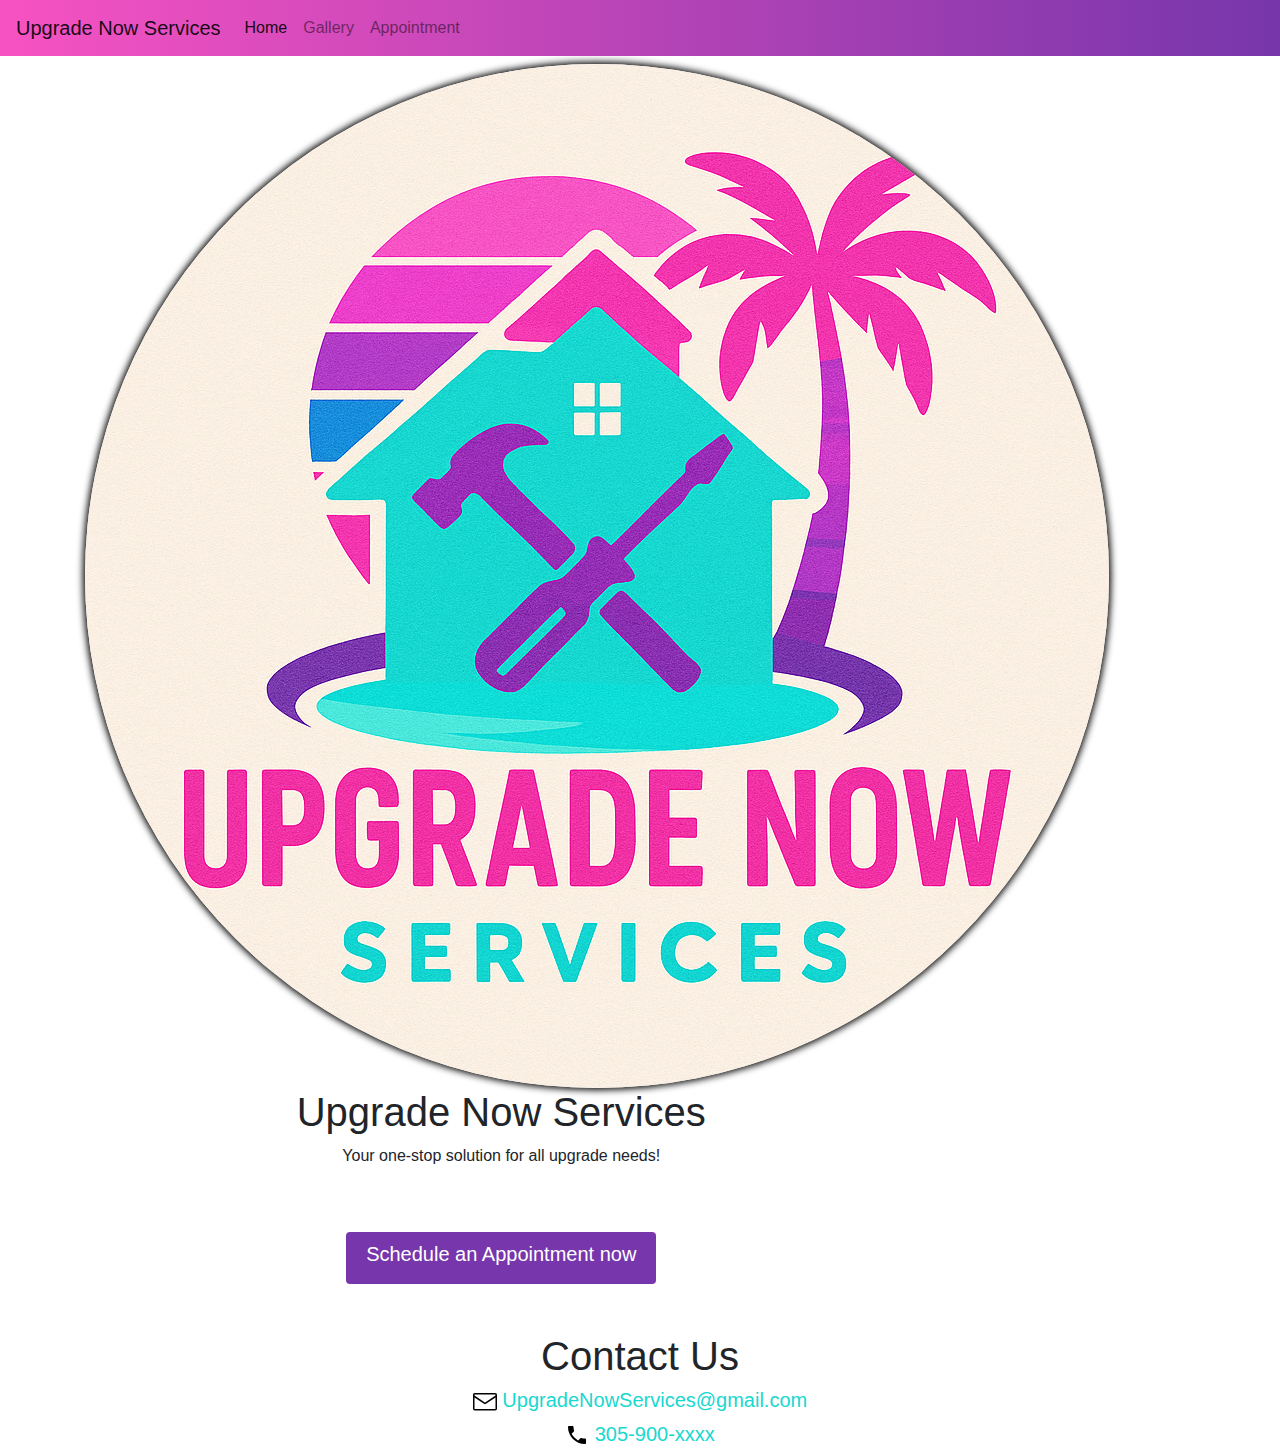
<file: index.html>
<!DOCTYPE html>
<html lang="en">
<head>
    <meta charset="UTF-8">
    <meta name="viewport" content="width=device-width, initial-scale=1.0">
    <title>Upgrade Now Services</title>

    <link rel="stylesheet" href="https://cdn.jsdelivr.net/npm/bootstrap@4.0.0/dist/css/bootstrap.min.css" integrity="sha384-Gn5384xqQ1aoWXA+058RXPxPg6fy4IWvTNh0E263XmFcJlSAwiGgFAW/dAiS6JXm" crossorigin="anonymous">
    <link rel="stylesheet" href="style.css">
</head>
<body>
    <nav class="navbar navbar-expand-lg navbar-light" style="background: linear-gradient(90deg, rgb(247, 82, 194) 0%, rgb(119, 54, 171) 100%);">
        <a class="navbar-brand" href="#">Upgrade Now Services</a>
        <button class="navbar-toggler" type="button" data-toggle="collapse" data-target="#navbarSupportedContent" aria-controls="navbarSupportedContent" aria-expanded="false" aria-label="Toggle navigation">
            <span class="navbar-toggler-icon"></span>
        </button>

        <div class="collapse navbar-collapse" id="navbarSupportedContent">
            <ul class="navbar-nav mr-auto">
            <li class="nav-item active">
                <a class="nav-link" href="#">Home <span class="sr-only">(current)</span></a>
            </li>
            <li class="nav-item">
                <a class="nav-link" href="gallery.html">Gallery</a>
            </li>
            <li class="nav-item">
                <a class="nav-link" href="appointment.html">Appointment</a>
            </li>
            
            </ul>
        </div>
    </nav>

    <div class="container mt-2 main-container">
        <div>
            <img src="Logo1.png" alt="Logo" class="img-fluid rounded-circle" style="box-shadow: 0px 0px 7px 2px black; min-width: 300px;">
        </div>
        <div class="w-75">
            <h1 class="text-center">Upgrade Now Services</h1>
            <p class="text-center">Your one-stop solution for all upgrade needs!</p>
            <div class="d-flex justify-content-center align-items-end pt-5">
                <a href="appointment.html" role="button" class="btn button"><h5>Schedule an Appointment now</h5></a>
            </div>
        </div>
    </div>


    <!-- contacts -->
    <div class="container mt-5 text-center">
        <h1>Contact Us</h1>
        <h5><img src="mail-24.svg" alt="mail icon"> <a href="mailto:UpgradeNowServices@gmail.com" style="color:#18d8d0">UpgradeNowServices@gmail.com</a></h5>
        <h5><img src="phone-24.svg" alt="phone icon"> <a href="tel:+1305900xxxx" style="color:#18d8d0">305-900-xxxx</a></h5>
    </div>

    <script src="https://code.jquery.com/jquery-3.2.1.slim.min.js" integrity="sha384-KJ3o2DKtIkvYIK3UENzmM7KCkRr/rE9/Qpg6aAZGJwFDMVNA/GpGFF93hXpG5KkN" crossorigin="anonymous"></script>
    <script src="https://cdn.jsdelivr.net/npm/popper.js@1.12.9/dist/umd/popper.min.js" integrity="sha384-ApNbgh9B+Y1QKtv3Rn7W3mgPxhU9K/ScQsAP7hUibX39j7fakFPskvXusvfa0b4Q" crossorigin="anonymous"></script>
    <script src="https://cdn.jsdelivr.net/npm/bootstrap@4.0.0/dist/js/bootstrap.min.js" integrity="sha384-JZR6Spejh4U02d8jOt6vLEHfe/JQGiRRSQQxSfFWpi1MquVdAyjUar5+76PVCmYl" crossorigin="anonymous"></script>
</body>
</html>
</file>
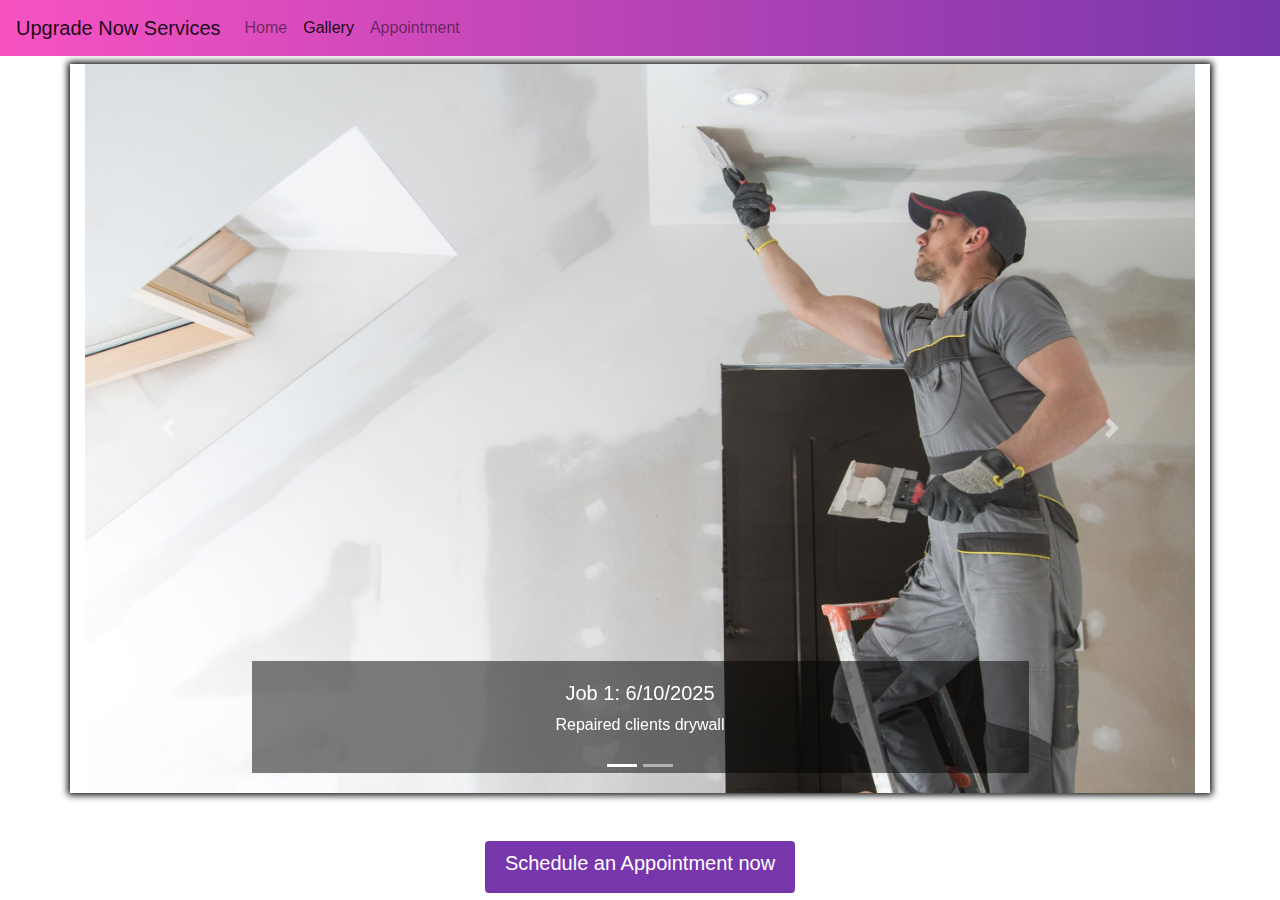
<file: gallery.html>
<!DOCTYPE html>
<html lang="en">
<head>
    <meta charset="UTF-8">
    <meta name="viewport" content="width=device-width, initial-scale=1.0">
    <title>Upgrade Now Services</title>

    <link rel="stylesheet" href="https://cdn.jsdelivr.net/npm/bootstrap@4.0.0/dist/css/bootstrap.min.css" integrity="sha384-Gn5384xqQ1aoWXA+058RXPxPg6fy4IWvTNh0E263XmFcJlSAwiGgFAW/dAiS6JXm" crossorigin="anonymous">
    <link rel="stylesheet" href="style.css">
</head>
<body>
    <nav class="navbar navbar-expand-lg navbar-light" style="background: linear-gradient(90deg, rgb(247, 82, 194) 0%, rgb(119, 54, 171) 100%);">
        <a class="navbar-brand" href="#">Upgrade Now Services</a>
        <button class="navbar-toggler" type="button" data-toggle="collapse" data-target="#navbarSupportedContent" aria-controls="navbarSupportedContent" aria-expanded="false" aria-label="Toggle navigation">
            <span class="navbar-toggler-icon"></span>
        </button>

        <div class="collapse navbar-collapse" id="navbarSupportedContent">
            <ul class="navbar-nav mr-auto">
            <li class="nav-item">
                <a class="nav-link" href="index.html">Home</a>
            </li>
            <li class="nav-item active">
                <a class="nav-link" href="#">Gallery <span class="sr-only">(current)</span></a>
            </li>
            <li class="nav-item">
                <a class="nav-link" href="appointment.html">Appointment</a>
            </li>
            
            </ul>
        </div>
    </nav>

    <div class="container mt-2 d-flex justify-content-center align-items-center" style="box-shadow: 0px 0px 7px 2px black;">
        <div id="carouselExampleIndicators" class="carousel slide" data-ride="carousel">
            <ol class="carousel-indicators">
                <li data-target="#carouselExampleIndicators" data-slide-to="0" class="active"></li>
                <li data-target="#carouselExampleIndicators" data-slide-to="1"></li>
            </ol>
            <div class="carousel-inner">
                <div class="carousel-item active">
                    <img class="d-block w-100" src="drywall-repair-scaled.jpeg" alt="First slide">
                    <div class="carousel-caption d-none d-md-block" style="background-color: rgba(0,0,0,0.5);">
                        <h5>Job 1: 6/10/2025</h5>
                        <p>Repaired clients drywall</p>
                    </div>
                </div>
                <div class="carousel-item">
                    <img class="d-block w-100" src="industry-construction-industry.jpeg" alt="Second slide">
                    <div class="carousel-caption d-none d-md-block" style="background-color: rgba(0,0,0,0.5);">
                        <h5>Job 2: 6/26/2025</h5>
                        <p>Constructed new house</p>
                    </div>
                </div>
            </div>
            <a class="carousel-control-prev" href="#carouselExampleIndicators" role="button" data-slide="prev">
                <span class="carousel-control-prev-icon" aria-hidden="true"></span>
                <span class="sr-only">Previous</span>
            </a>
            <a class="carousel-control-next" href="#carouselExampleIndicators" role="button" data-slide="next">
                <span class="carousel-control-next-icon" aria-hidden="true"></span>
                <span class="sr-only">Next</span>
            </a>
        </div>

    </div>
    <div class="d-flex justify-content-center align-items-end pt-5">
        <a href="appointment.html" role="button" class="btn button"><h5>Schedule an Appointment now</h5></a>
    </div>

    <script src="https://code.jquery.com/jquery-3.2.1.slim.min.js" integrity="sha384-KJ3o2DKtIkvYIK3UENzmM7KCkRr/rE9/Qpg6aAZGJwFDMVNA/GpGFF93hXpG5KkN" crossorigin="anonymous"></script>
    <script src="https://cdn.jsdelivr.net/npm/popper.js@1.12.9/dist/umd/popper.min.js" integrity="sha384-ApNbgh9B+Y1QKtv3Rn7W3mgPxhU9K/ScQsAP7hUibX39j7fakFPskvXusvfa0b4Q" crossorigin="anonymous"></script>
    <script src="https://cdn.jsdelivr.net/npm/bootstrap@4.0.0/dist/js/bootstrap.min.js" integrity="sha384-JZR6Spejh4U02d8jOt6vLEHfe/JQGiRRSQQxSfFWpi1MquVdAyjUar5+76PVCmYl" crossorigin="anonymous"></script>
</body>
</html>
</file>
<file: style.css>
.button{
    color: white; 
    background-color: #7736ab;
    border: none;
    color: white;
    padding: 10px 20px;
    text-align: center;
    cursor: pointer;
}

.button:hover {
    background-color: #5a2a7f;
    color: white; 
}
</file>
